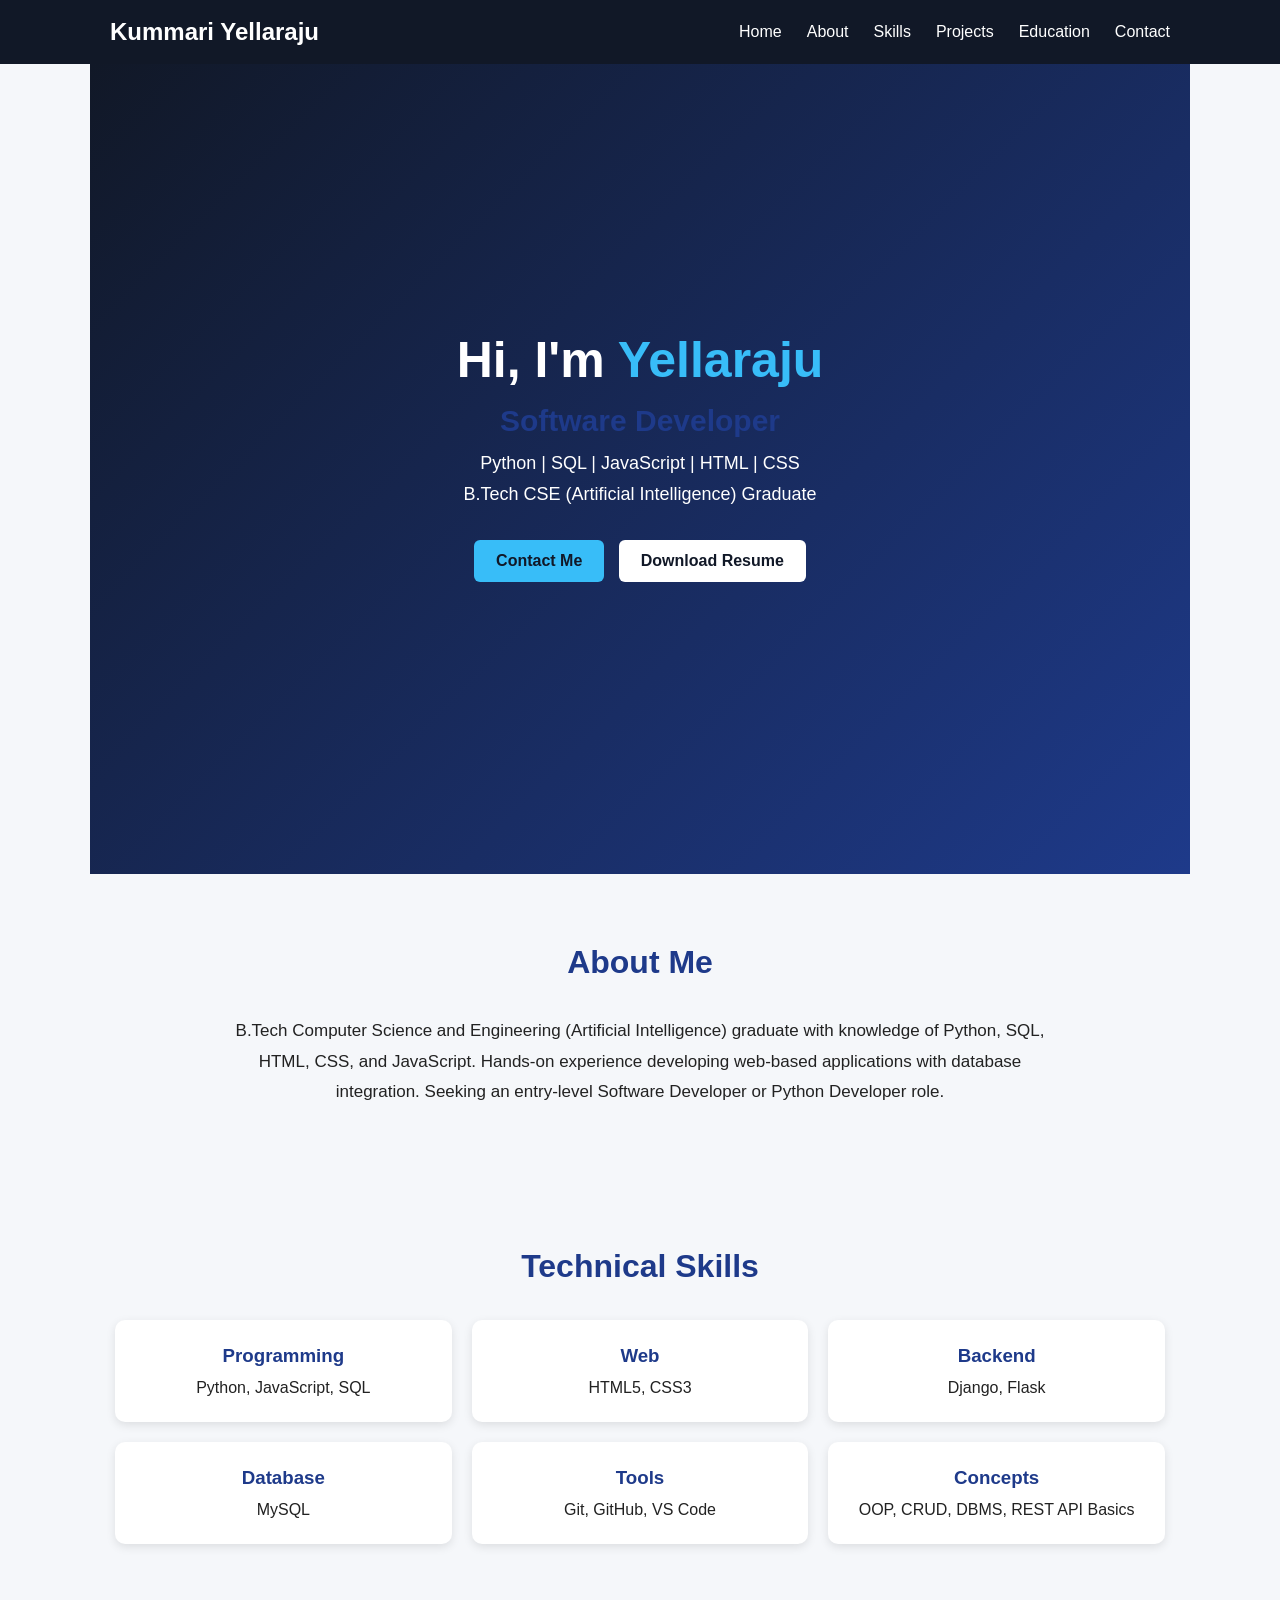
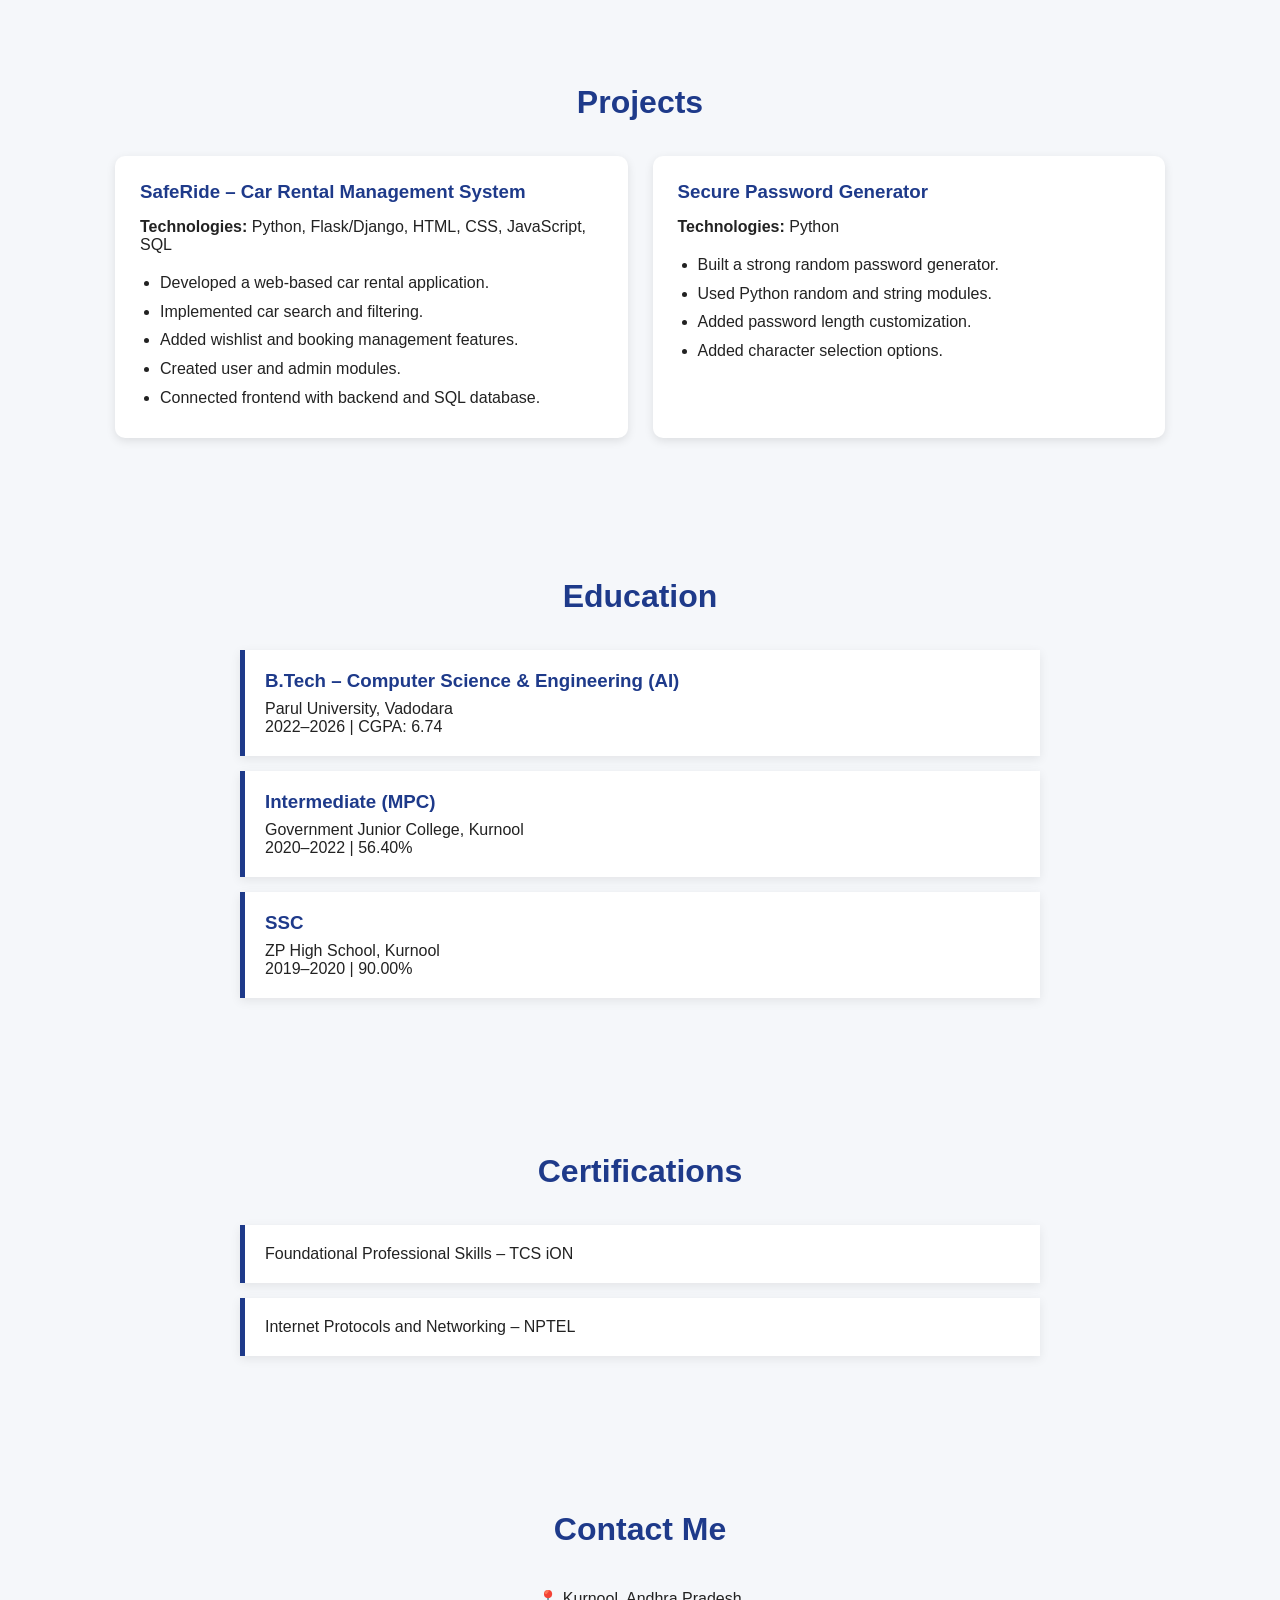
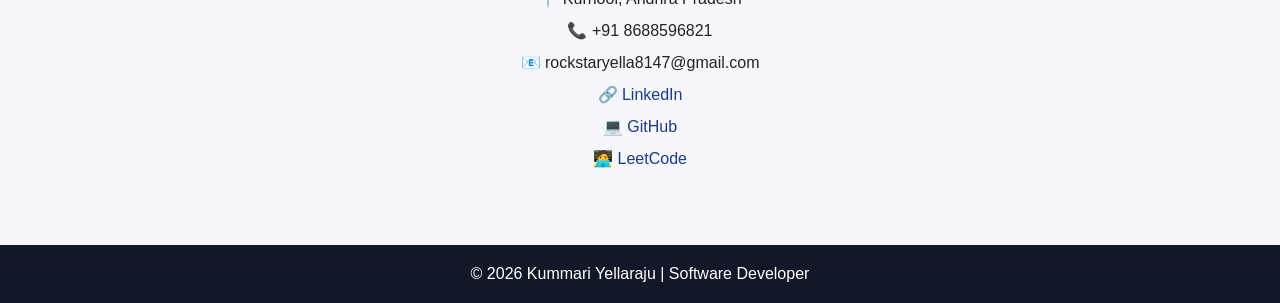
<file: index.html>
<!DOCTYPE html>
<html lang="en">
<head>
    <meta charset="UTF-8">
    <meta name="viewport" content="width=device-width, initial-scale=1.0">
    <title>Kummari Yellaraju | Software Developer</title>
    <link rel="stylesheet" href="raju.css">
</head>
<body>

<header>
    <nav>
        <h2>Kummari Yellaraju</h2>
        <ul>
            <li><a href="#home">Home</a></li>
            <li><a href="#about">About</a></li>
            <li><a href="#skills">Skills</a></li>
            <li><a href="#projects">Projects</a></li>
            <li><a href="#education">Education</a></li>
            <li><a href="#contact">Contact</a></li>
        </ul>
    </nav>
</header>

<section id="home" class="hero">
    <div>
        <h1>Hi, I'm <span>Yellaraju</span></h1>
        <h2>Software Developer</h2>
        <p>Python | SQL | JavaScript | HTML | CSS</p>
        <p>B.Tech CSE (Artificial Intelligence) Graduate</p>
        <a href="#contact" class="btn">Contact Me</a>
        <a href="./resume.pdf" class="btn resume" download="Kummari_Yellaraju_Resume.pdf">Download Resume</a>
    </div>
</section>

<section id="about">
    <h2>About Me</h2>
    <p>
        B.Tech Computer Science and Engineering (Artificial Intelligence) graduate
        with knowledge of Python, SQL, HTML, CSS, and JavaScript. Hands-on experience
        developing web-based applications with database integration. Seeking an
        entry-level Software Developer or Python Developer role.
    </p>
</section>

<section id="skills">
    <h2>Technical Skills</h2>

    <div class="skills-container">
        <div class="skill">
            <h3>Programming</h3>
            <p>Python, JavaScript, SQL</p>
        </div>

        <div class="skill">
            <h3>Web</h3>
            <p>HTML5, CSS3</p>
        </div>

        <div class="skill">
            <h3>Backend</h3>
            <p>Django, Flask</p>
        </div>

        <div class="skill">
            <h3>Database</h3>
            <p>MySQL</p>
        </div>

        <div class="skill">
            <h3>Tools</h3>
            <p>Git, GitHub, VS Code</p>
        </div>

        <div class="skill">
            <h3>Concepts</h3>
            <p>OOP, CRUD, DBMS, REST API Basics</p>
        </div>
    </div>
</section>

<section id="projects">
    <h2>Projects</h2>

    <div class="project-container">

        <div class="project">
            <h3>SafeRide – Car Rental Management System</h3>
            <p><strong>Technologies:</strong> Python, Flask/Django, HTML, CSS, JavaScript, SQL</p>
            <ul>
                <li>Developed a web-based car rental application.</li>
                <li>Implemented car search and filtering.</li>
                <li>Added wishlist and booking management features.</li>
                <li>Created user and admin modules.</li>
                <li>Connected frontend with backend and SQL database.</li>
            </ul>
        </div>

        <div class="project">
            <h3>Secure Password Generator</h3>
            <p><strong>Technologies:</strong> Python</p>
            <ul>
                <li>Built a strong random password generator.</li>
                <li>Used Python random and string modules.</li>
                <li>Added password length customization.</li>
                <li>Added character selection options.</li>
            </ul>
        </div>

    </div>
</section>

<section id="education">
    <h2>Education</h2>

    <div class="education">
        <h3>B.Tech – Computer Science & Engineering (AI)</h3>
        <p>Parul University, Vadodara</p>
        <p>2022–2026 | CGPA: 6.74</p>
    </div>

    <div class="education">
        <h3>Intermediate (MPC)</h3>
        <p>Government Junior College, Kurnool</p>
        <p>2020–2022 | 56.40%</p>
    </div>

    <div class="education">
        <h3>SSC</h3>
        <p>ZP High School, Kurnool</p>
        <p>2019–2020 | 90.00%</p>
    </div>
</section>

<section id="certifications">
    <h2>Certifications</h2>

    <div class="certification">
        <p>Foundational Professional Skills – TCS iON</p>
    </div>

    <div class="certification">
        <p>Internet Protocols and Networking – NPTEL</p>
    </div>
</section>

<section id="contact">
    <h2>Contact Me</h2>

    <div class="contact-info">
        <p>📍 Kurnool, Andhra Pradesh</p>
        <p>📞 +91 8688596821</p>
        <p>📧 rockstaryella8147@gmail.com</p>
        <p>
            🔗 <a href="https://linkedin.com/in/k-yellaraju" target="_blank">LinkedIn</a>
        </p>
        <p>
            💻 <a href="https://github.com/Raju5432167890" target="_blank">GitHub</a>
        </p>
        <p>
            🧑‍💻 <a href="https://leetcode.com/u/Yellaraju3459" target="_blank">LeetCode</a>
        </p>
    </div>
</section>

<footer>
    <p>© 2026 Kummari Yellaraju | Software Developer</p>
</footer>


<script src="raju.js"></script>
</body>
</html>
</file>
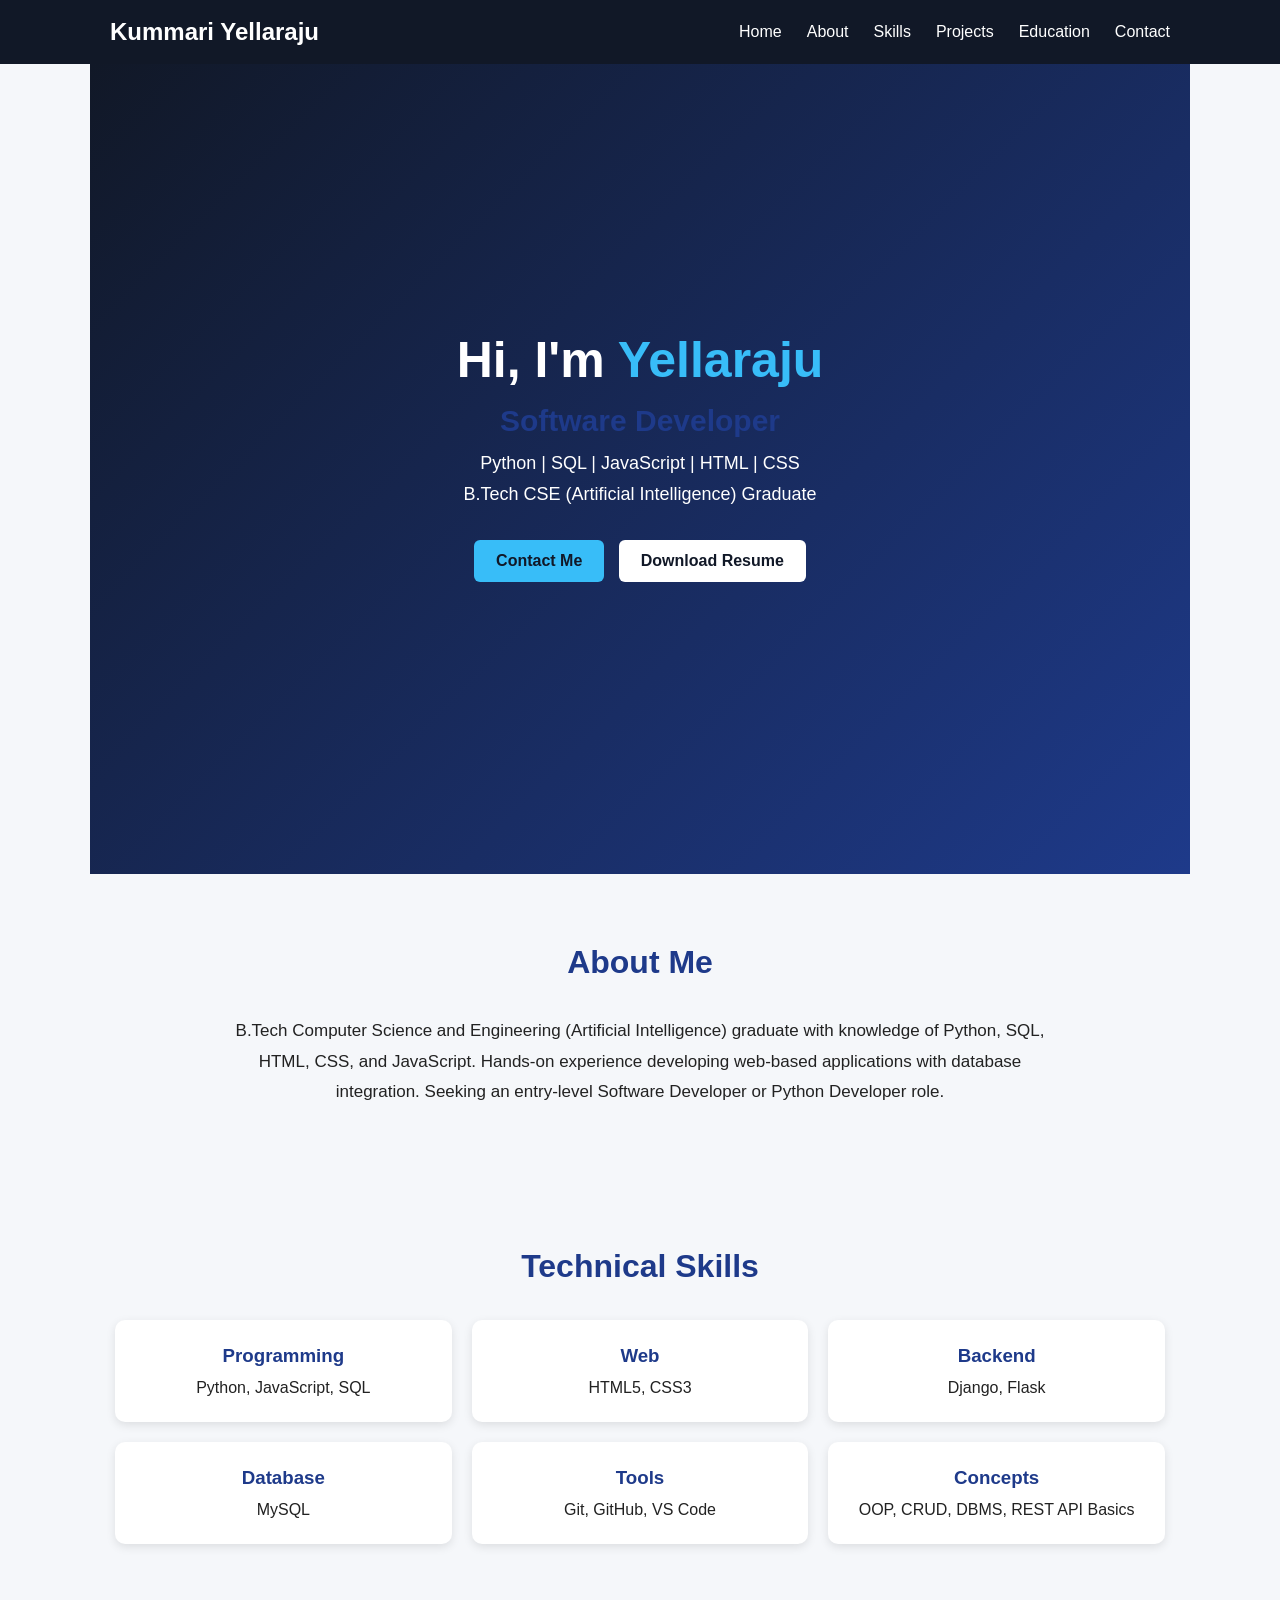
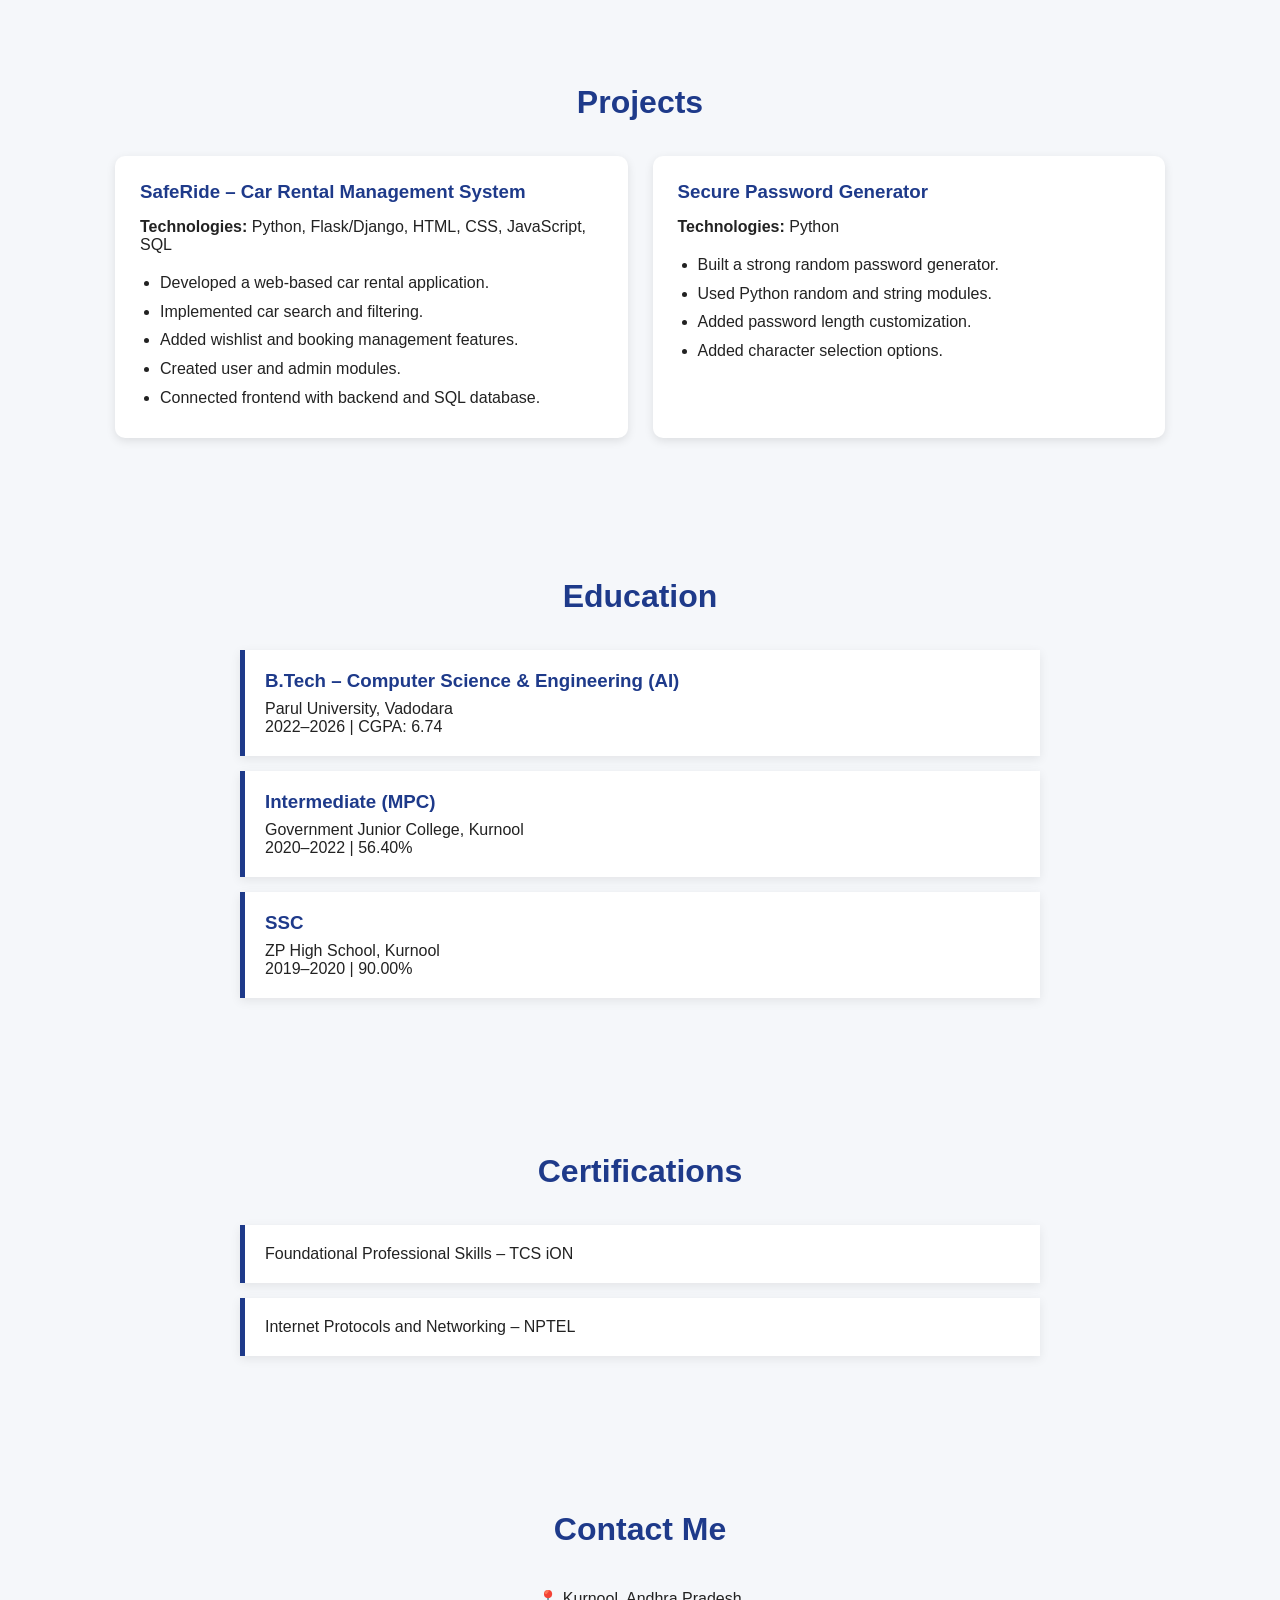
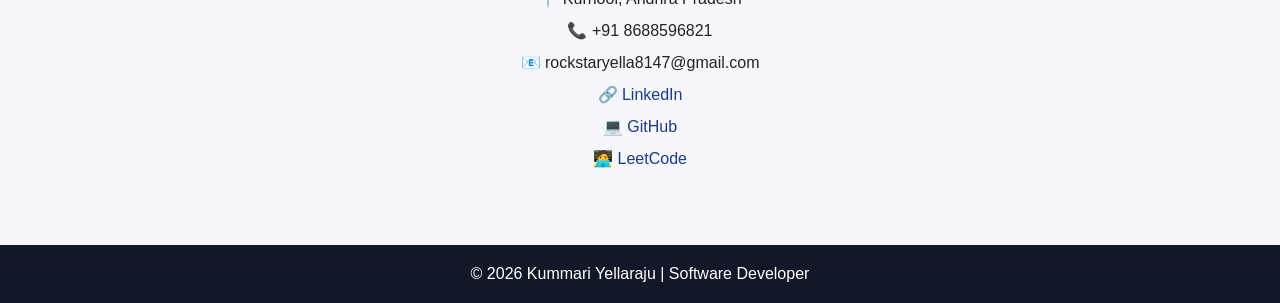
<file: raju.html>
<!DOCTYPE html>
<html lang="en">
<head>
    <meta charset="UTF-8">
    <meta name="viewport" content="width=device-width, initial-scale=1.0">
    <title>Kummari Yellaraju | Software Developer</title>
    <link rel="stylesheet" href="raju.css">
</head>
<body>

<header>
    <nav>
        <h2>Kummari Yellaraju</h2>
        <ul>
            <li><a href="#home">Home</a></li>
            <li><a href="#about">About</a></li>
            <li><a href="#skills">Skills</a></li>
            <li><a href="#projects">Projects</a></li>
            <li><a href="#education">Education</a></li>
            <li><a href="#contact">Contact</a></li>
        </ul>
    </nav>
</header>

<section id="home" class="hero">
    <div>
        <h1>Hi, I'm <span>Yellaraju</span></h1>
        <h2>Software Developer</h2>
        <p>Python | SQL | JavaScript | HTML | CSS</p>
        <p>B.Tech CSE (Artificial Intelligence) Graduate</p>
        <a href="#contact" class="btn">Contact Me</a>
        <a href="./resume.pdf" class="btn resume" download="Kummari_Yellaraju_Resume.pdf">Download Resume</a>
    </div>
</section>

<section id="about">
    <h2>About Me</h2>
    <p>
        B.Tech Computer Science and Engineering (Artificial Intelligence) graduate
        with knowledge of Python, SQL, HTML, CSS, and JavaScript. Hands-on experience
        developing web-based applications with database integration. Seeking an
        entry-level Software Developer or Python Developer role.
    </p>
</section>

<section id="skills">
    <h2>Technical Skills</h2>

    <div class="skills-container">
        <div class="skill">
            <h3>Programming</h3>
            <p>Python, JavaScript, SQL</p>
        </div>

        <div class="skill">
            <h3>Web</h3>
            <p>HTML5, CSS3</p>
        </div>

        <div class="skill">
            <h3>Backend</h3>
            <p>Django, Flask</p>
        </div>

        <div class="skill">
            <h3>Database</h3>
            <p>MySQL</p>
        </div>

        <div class="skill">
            <h3>Tools</h3>
            <p>Git, GitHub, VS Code</p>
        </div>

        <div class="skill">
            <h3>Concepts</h3>
            <p>OOP, CRUD, DBMS, REST API Basics</p>
        </div>
    </div>
</section>

<section id="projects">
    <h2>Projects</h2>

    <div class="project-container">

        <div class="project">
            <h3>SafeRide – Car Rental Management System</h3>
            <p><strong>Technologies:</strong> Python, Flask/Django, HTML, CSS, JavaScript, SQL</p>
            <ul>
                <li>Developed a web-based car rental application.</li>
                <li>Implemented car search and filtering.</li>
                <li>Added wishlist and booking management features.</li>
                <li>Created user and admin modules.</li>
                <li>Connected frontend with backend and SQL database.</li>
            </ul>
        </div>

        <div class="project">
            <h3>Secure Password Generator</h3>
            <p><strong>Technologies:</strong> Python</p>
            <ul>
                <li>Built a strong random password generator.</li>
                <li>Used Python random and string modules.</li>
                <li>Added password length customization.</li>
                <li>Added character selection options.</li>
            </ul>
        </div>

    </div>
</section>

<section id="education">
    <h2>Education</h2>

    <div class="education">
        <h3>B.Tech – Computer Science & Engineering (AI)</h3>
        <p>Parul University, Vadodara</p>
        <p>2022–2026 | CGPA: 6.74</p>
    </div>

    <div class="education">
        <h3>Intermediate (MPC)</h3>
        <p>Government Junior College, Kurnool</p>
        <p>2020–2022 | 56.40%</p>
    </div>

    <div class="education">
        <h3>SSC</h3>
        <p>ZP High School, Kurnool</p>
        <p>2019–2020 | 90.00%</p>
    </div>
</section>

<section id="certifications">
    <h2>Certifications</h2>

    <div class="certification">
        <p>Foundational Professional Skills – TCS iON</p>
    </div>

    <div class="certification">
        <p>Internet Protocols and Networking – NPTEL</p>
    </div>
</section>

<section id="contact">
    <h2>Contact Me</h2>

    <div class="contact-info">
        <p>📍 Kurnool, Andhra Pradesh</p>
        <p>📞 +91 8688596821</p>
        <p>📧 rockstaryella8147@gmail.com</p>
        <p>
            🔗 <a href="https://linkedin.com/in/k-yellaraju" target="_blank">LinkedIn</a>
        </p>
        <p>
            💻 <a href="https://github.com/Raju5432167890" target="_blank">GitHub</a>
        </p>
        <p>
            🧑‍💻 <a href="https://leetcode.com/u/Yellaraju3459" target="_blank">LeetCode</a>
        </p>
    </div>
</section>

<footer>
    <p>© 2026 Kummari Yellaraju | Software Developer</p>
</footer>


<script src="raju.js"></script>
</body>
</html>
</file>
<file: raju.css>
* {
    margin: 0;
    padding: 0;
    box-sizing: border-box;
    font-family: Arial, sans-serif;
}

html {
    scroll-behavior: smooth;
}

body {
    background: #f5f7fa;
    color: #222;
}

header {
    background: #111827;
    position: sticky;
    top: 0;
    z-index: 1000;
}

nav {
    max-width: 1100px;
    margin: auto;
    padding: 18px 20px;
    display: flex;
    justify-content: space-between;
    align-items: center;
}

nav h2 {
    color: white;
}

nav ul {
    display: flex;
    gap: 25px;
    list-style: none;
}

nav ul li a {
    color: white;
    text-decoration: none;
}

nav ul li a:hover {
    color: #38bdf8;
}

.hero {
    min-height: 90vh;
    display: flex;
    justify-content: center;
    align-items: center;
    text-align: center;
    background: linear-gradient(135deg, #111827, #1e3a8a);
    color: white;
    padding: 30px;
}

.hero h1 {
    font-size: 50px;
}

.hero h1 span {
    color: #38bdf8;
}

.hero h2 {
    font-size: 30px;
    margin: 15px 0;
}

.hero p {
    margin: 10px 0;
    font-size: 18px;
}

.btn {
    display: inline-block;
    margin: 25px 5px;
    padding: 12px 22px;
    background: #38bdf8;
    color: #111827;
    text-decoration: none;
    border-radius: 6px;
    font-weight: bold;
}

.btn:hover {
    background: white;
}

.resume {
    background: white;
}

section {
    max-width: 1100px;
    margin: auto;
    padding: 70px 25px;
}

section h2 {
    text-align: center;
    margin-bottom: 35px;
    font-size: 32px;
    color: #1e3a8a;
}

#about p {
    max-width: 850px;
    margin: auto;
    text-align: center;
    line-height: 1.8;
    font-size: 17px;
}

.skills-container {
    display: grid;
    grid-template-columns: repeat(3, 1fr);
    gap: 20px;
}

.skill {
    background: white;
    padding: 25px;
    text-align: center;
    border-radius: 10px;
    box-shadow: 0 3px 10px rgba(0,0,0,0.1);
}

.skill h3 {
    color: #1e3a8a;
    margin-bottom: 12px;
}

.project-container {
    display: grid;
    grid-template-columns: repeat(2, 1fr);
    gap: 25px;
}

.project {
    background: white;
    padding: 25px;
    border-radius: 10px;
    box-shadow: 0 3px 10px rgba(0,0,0,0.1);
}

.project h3 {
    color: #1e3a8a;
    margin-bottom: 15px;
}

.project p {
    margin-bottom: 15px;
}

.project ul {
    padding-left: 20px;
    line-height: 1.8;
}

.education,
.certification {
    background: white;
    margin: 15px auto;
    padding: 20px;
    max-width: 800px;
    border-left: 5px solid #1e3a8a;
    box-shadow: 0 3px 10px rgba(0,0,0,0.08);
}

.education h3 {
    color: #1e3a8a;
    margin-bottom: 8px;
}

.contact-info {
    text-align: center;
    line-height: 2;
}

.contact-info a {
    color: #1e3a8a;
    text-decoration: none;
}

footer {
    background: #111827;
    color: white;
    text-align: center;
    padding: 20px;
}

@media (max-width: 768px) {
    nav {
        flex-direction: column;
        gap: 15px;
    }

    nav ul {
        flex-wrap: wrap;
        justify-content: center;
        gap: 12px;
    }

    .hero h1 {
        font-size: 38px;
    }

    .skills-container,
    .project-container {
        grid-template-columns: 1fr;
    }
}
</file>
